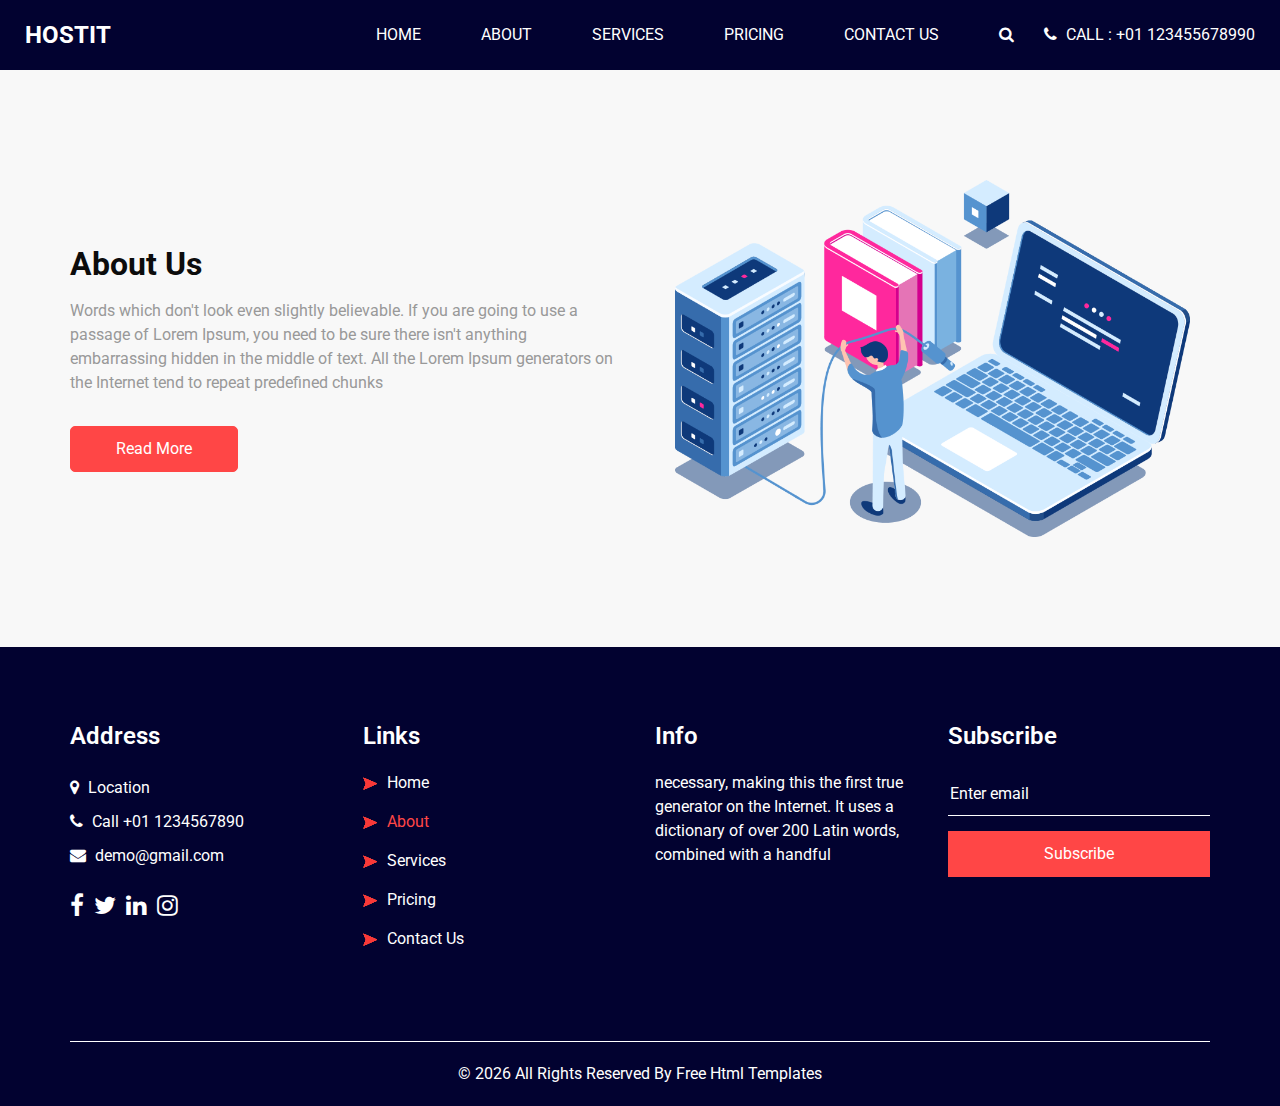
<file: demo/template 3/about.html>
<!DOCTYPE html>
<html>

<head>
  <!-- Basic -->
  <meta charset="utf-8" />
  <meta http-equiv="X-UA-Compatible" content="IE=edge" />
  <!-- Mobile Metas -->
  <meta name="viewport" content="width=device-width, initial-scale=1, shrink-to-fit=no" />
  <!-- Site Metas -->
  <link rel="icon" href="images/fevicon.png" type="image/gif" />
  <meta name="keywords" content="" />
  <meta name="description" content="" />
  <meta name="author" content="" />

  <title>Hostit</title>


  <!-- bootstrap core css -->
  <link rel="stylesheet" type="text/css" href="css/bootstrap.css" />

  <!-- fonts style -->
  <link href="https://fonts.googleapis.com/css2?family=Roboto:wght@400;500;700;900&display=swap" rel="stylesheet">

  <!-- font awesome style -->
  <link href="css/font-awesome.min.css" rel="stylesheet" />

  <!-- Custom styles for this template -->
  <link href="css/style.css" rel="stylesheet" />
  <!-- responsive style -->
  <link href="css/responsive.css" rel="stylesheet" />

</head>

<body class="sub_page">

  <div class="hero_area">
    <!-- header section strats -->
    <header class="header_section">
      <div class="container-fluid">
        <nav class="navbar navbar-expand-lg custom_nav-container ">
          <a class="navbar-brand" href="index.html">
            <span>Hostit</span>
          </a>

          <button class="navbar-toggler" type="button" data-toggle="collapse" data-target="#navbarSupportedContent" aria-controls="navbarSupportedContent" aria-expanded="false" aria-label="Toggle navigation">
            <span class=""> </span>
          </button>

          <div class="collapse navbar-collapse" id="navbarSupportedContent">
            <ul class="navbar-nav  ml-auto">
              <li class="nav-item ">
                <a class="nav-link" href="index.html">Home <span class="sr-only">(current)</span></a>
              </li>
              <li class="nav-item active">
                <a class="nav-link" href="about.html"> About</a>
              </li>
              <li class="nav-item">
                <a class="nav-link" href="service.html">Services</a>
              </li>
              <li class="nav-item">
                <a class="nav-link" href="price.html">Pricing</a>
              </li>
              <li class="nav-item">
                <a class="nav-link" href="contact.html">Contact Us</a>
              </li>
            </ul>
            <div class="quote_btn-container">
              <form class="form-inline">
                <button class="btn   nav_search-btn" type="submit">
                  <i class="fa fa-search" aria-hidden="true"></i>
                </button>
              </form>
              <a href="">
                <i class="fa fa-phone" aria-hidden="true"></i>
                <span>
                  Call : +01 123455678990
                </span>
              </a>
            </div>
          </div>
        </nav>
      </div>
    </header>
    <!-- end header section -->
  </div>

  <!-- about section -->

  <section class="about_section layout_padding">
    <div class="container  ">
      <div class="row">
        <div class="col-md-6">
          <div class="detail-box">
            <div class="heading_container">
              <h2>
                About Us
              </h2>
            </div>
            <p>
              Words which don't look even slightly believable. If you are going to use a passage of Lorem Ipsum, you need to be sure there isn't anything embarrassing hidden in the middle of text. All the Lorem Ipsum generators on the Internet tend to repeat predefined chunks </p>
            <a href="">
              Read More
            </a>
          </div>
        </div>
        <div class="col-md-6 ">
          <div class="img-box">
            <img src="images/about-img.png" alt="">
          </div>
        </div>

      </div>
    </div>
  </section>

  <!-- end about section -->

  <!-- info section -->

  <section class="info_section layout_padding2">
    <div class="container">
      <div class="row">
        <div class="col-md-3">
          <div class="info_contact">
            <h4>
              Address
            </h4>
            <div class="contact_link_box">
              <a href="">
                <i class="fa fa-map-marker" aria-hidden="true"></i>
                <span>
                  Location
                </span>
              </a>
              <a href="">
                <i class="fa fa-phone" aria-hidden="true"></i>
                <span>
                  Call +01 1234567890
                </span>
              </a>
              <a href="">
                <i class="fa fa-envelope" aria-hidden="true"></i>
                <span>
                  demo@gmail.com
                </span>
              </a>
            </div>
          </div>
          <div class="info_social">
            <a href="">
              <i class="fa fa-facebook" aria-hidden="true"></i>
            </a>
            <a href="">
              <i class="fa fa-twitter" aria-hidden="true"></i>
            </a>
            <a href="">
              <i class="fa fa-linkedin" aria-hidden="true"></i>
            </a>
            <a href="">
              <i class="fa fa-instagram" aria-hidden="true"></i>
            </a>
          </div>
        </div>
        <div class="col-md-3">
          <div class="info_link_box">
            <h4>
              Links
            </h4>
            <div class="info_links">
              <a class="" href="index.html">
                <img src="images/nav-bullet.png" alt="">
                Home
              </a>
              <a class="active" href="about.html">
                <img src="images/nav-bullet.png" alt="">
                About
              </a>
              <a class="" href="service.html">
                <img src="images/nav-bullet.png" alt="">
                Services
              </a>
              <a class="" href="price.html">
                <img src="images/nav-bullet.png" alt="">
                Pricing
              </a>
              <a class="" href="contact.html">
                <img src="images/nav-bullet.png" alt="">
                Contact Us
              </a>
            </div>
          </div>
        </div>
        <div class="col-md-3">
          <div class="info_detail">
            <h4>
              Info
            </h4>
            <p>
              necessary, making this the first true generator on the Internet. It uses a dictionary of over 200 Latin words, combined with a handful
            </p>
          </div>
        </div>
        <div class="col-md-3 mb-0">
          <h4>
            Subscribe
          </h4>
          <form action="#">
            <input type="text" placeholder="Enter email" />
            <button type="submit">
              Subscribe
            </button>
          </form>
        </div>
      </div>
    </div>
  </section>

  <!-- end info section -->


  <!-- footer section -->
  <footer class="footer_section">
    <div class="container">
      <p>
        &copy; <span id="displayYear"></span> All Rights Reserved By
        <a href="https://html.design/">Free Html Templates</a>
      </p>
    </div>
  </footer>
  <!-- footer section -->

  <!-- jQery -->
  <script src="js/jquery-3.4.1.min.js"></script>
  <!-- bootstrap js -->
  <script src="js/bootstrap.js"></script>
  <!-- custom js -->
  <script src="js/custom.js"></script>


</body>

</html>
</file>
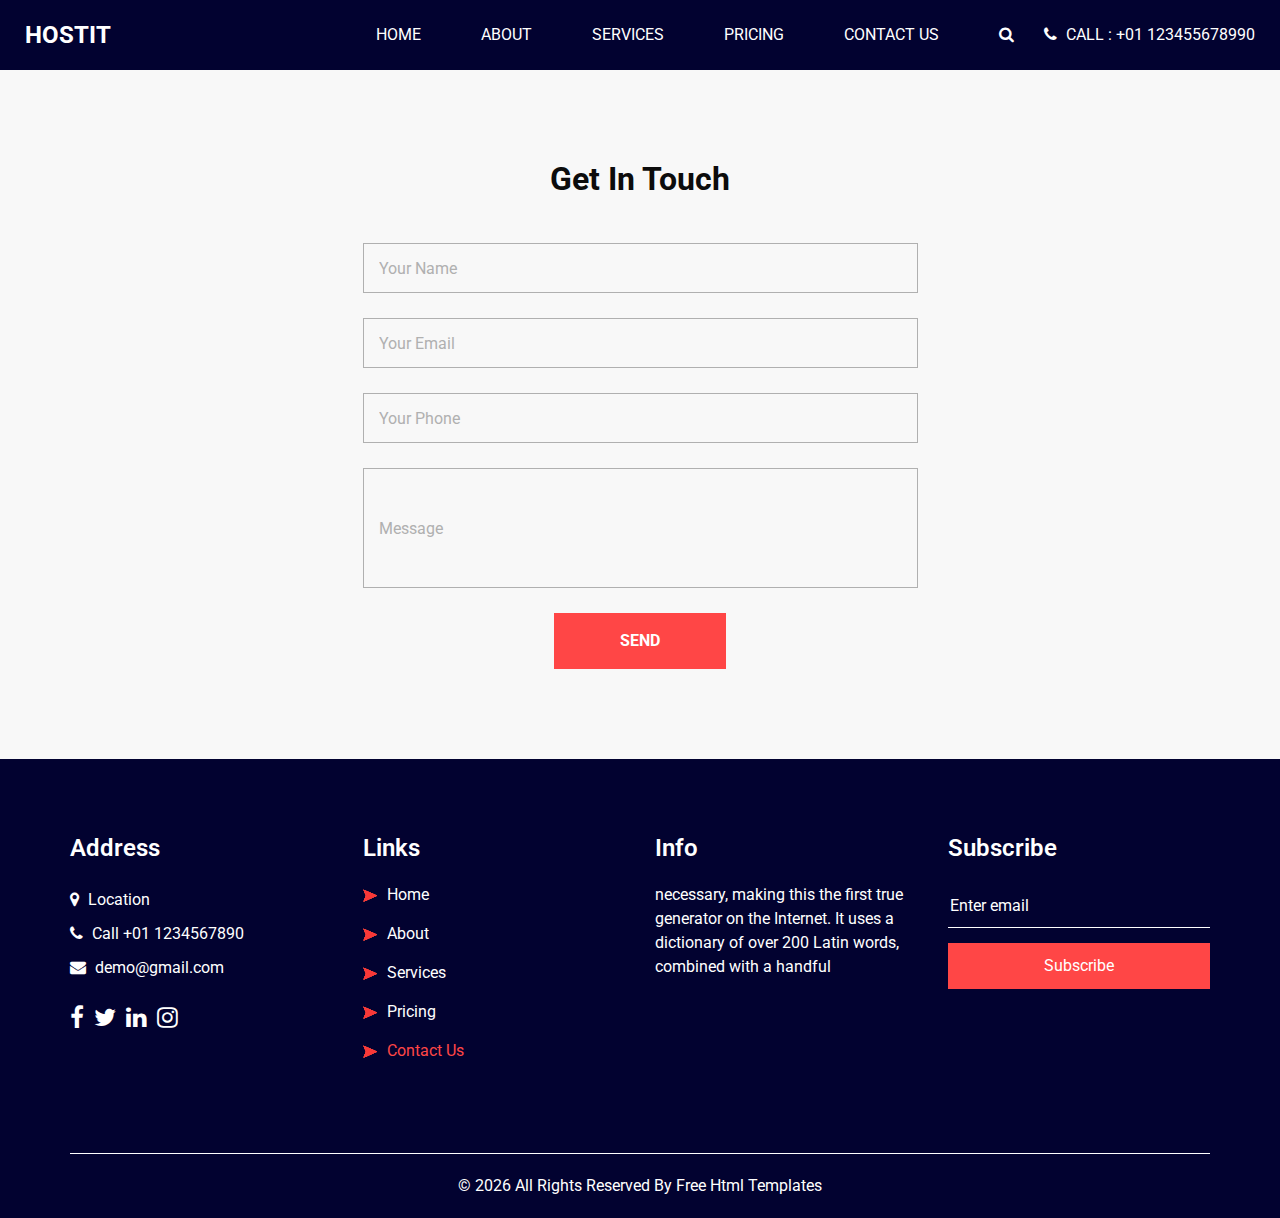
<file: demo/template 3/contact.html>
<!DOCTYPE html>
<html>

<head>
  <!-- Basic -->
  <meta charset="utf-8" />
  <meta http-equiv="X-UA-Compatible" content="IE=edge" />
  <!-- Mobile Metas -->
  <meta name="viewport" content="width=device-width, initial-scale=1, shrink-to-fit=no" />
  <!-- Site Metas -->
  <link rel="icon" href="images/fevicon.png" type="image/gif" />
  <meta name="keywords" content="" />
  <meta name="description" content="" />
  <meta name="author" content="" />

  <title>Hostit</title>


  <!-- bootstrap core css -->
  <link rel="stylesheet" type="text/css" href="css/bootstrap.css" />

  <!-- fonts style -->
  <link href="https://fonts.googleapis.com/css2?family=Roboto:wght@400;500;700;900&display=swap" rel="stylesheet">

  <!-- font awesome style -->
  <link href="css/font-awesome.min.css" rel="stylesheet" />

  <!-- Custom styles for this template -->
  <link href="css/style.css" rel="stylesheet" />
  <!-- responsive style -->
  <link href="css/responsive.css" rel="stylesheet" />

</head>

<body class="sub_page">

  <div class="hero_area">
    <!-- header section strats -->
    <header class="header_section">
      <div class="container-fluid">
        <nav class="navbar navbar-expand-lg custom_nav-container ">
          <a class="navbar-brand" href="index.html">
            <span>Hostit</span>
          </a>

          <button class="navbar-toggler" type="button" data-toggle="collapse" data-target="#navbarSupportedContent" aria-controls="navbarSupportedContent" aria-expanded="false" aria-label="Toggle navigation">
            <span class=""> </span>
          </button>

          <div class="collapse navbar-collapse" id="navbarSupportedContent">
            <ul class="navbar-nav  ml-auto">
              <li class="nav-item ">
                <a class="nav-link" href="index.html">Home <span class="sr-only">(current)</span></a>
              </li>
              <li class="nav-item">
                <a class="nav-link" href="about.html"> About</a>
              </li>
              <li class="nav-item">
                <a class="nav-link" href="service.html">Services</a>
              </li>
              <li class="nav-item">
                <a class="nav-link" href="price.html">Pricing</a>
              </li>
              <li class="nav-item active">
                <a class="nav-link" href="contact.html">Contact Us</a>
              </li>
            </ul>
            <div class="quote_btn-container">
              <form class="form-inline">
                <button class="btn   nav_search-btn" type="submit">
                  <i class="fa fa-search" aria-hidden="true"></i>
                </button>
              </form>
              <a href="">
                <i class="fa fa-phone" aria-hidden="true"></i>
                <span>
                  Call : +01 123455678990
                </span>
              </a>
            </div>
          </div>
        </nav>
      </div>
    </header>
    <!-- end header section -->
  </div>

  <!-- contact section -->
  <section class="contact_section layout_padding">
    <div class="container">
      <div class="heading_container heading_center">
        <h2>
          Get In Touch
        </h2>
      </div>
      <div class="row">
        <div class="col-md-8 col-lg-6 mx-auto">
          <div class="form_container">
            <form action="">
              <div>
                <input type="text" placeholder="Your Name" />
              </div>
              <div>
                <input type="email" placeholder="Your Email" />
              </div>
              <div>
                <input type="text" placeholder="Your Phone" />
              </div>
              <div>
                <input type="text" class="message-box" placeholder="Message" />
              </div>
              <div class="btn_box ">
                <button>
                  SEND
                </button>
              </div>
            </form>
          </div>
        </div>
      </div>
    </div>
  </section>
  <!-- end contact section -->

  <!-- info section -->

  <section class="info_section layout_padding2">
    <div class="container">
      <div class="row">
        <div class="col-md-3">
          <div class="info_contact">
            <h4>
              Address
            </h4>
            <div class="contact_link_box">
              <a href="">
                <i class="fa fa-map-marker" aria-hidden="true"></i>
                <span>
                  Location
                </span>
              </a>
              <a href="">
                <i class="fa fa-phone" aria-hidden="true"></i>
                <span>
                  Call +01 1234567890
                </span>
              </a>
              <a href="">
                <i class="fa fa-envelope" aria-hidden="true"></i>
                <span>
                  demo@gmail.com
                </span>
              </a>
            </div>
          </div>
          <div class="info_social">
            <a href="">
              <i class="fa fa-facebook" aria-hidden="true"></i>
            </a>
            <a href="">
              <i class="fa fa-twitter" aria-hidden="true"></i>
            </a>
            <a href="">
              <i class="fa fa-linkedin" aria-hidden="true"></i>
            </a>
            <a href="">
              <i class="fa fa-instagram" aria-hidden="true"></i>
            </a>
          </div>
        </div>
        <div class="col-md-3">
          <div class="info_link_box">
            <h4>
              Links
            </h4>
            <div class="info_links">
              <a class="" href="index.html">
                <img src="images/nav-bullet.png" alt="">
                Home
              </a>
              <a class="" href="about.html">
                <img src="images/nav-bullet.png" alt="">
                About
              </a>
              <a class="" href="service.html">
                <img src="images/nav-bullet.png" alt="">
                Services
              </a>
              <a class="" href="price.html">
                <img src="images/nav-bullet.png" alt="">
                Pricing
              </a>
              <a class="active" href="contact.html">
                <img src="images/nav-bullet.png" alt="">
                Contact Us
              </a>
            </div>
          </div>
        </div>
        <div class="col-md-3">
          <div class="info_detail">
            <h4>
              Info
            </h4>
            <p>
              necessary, making this the first true generator on the Internet. It uses a dictionary of over 200 Latin words, combined with a handful
            </p>
          </div>
        </div>
        <div class="col-md-3 mb-0">
          <h4>
            Subscribe
          </h4>
          <form action="#">
            <input type="text" placeholder="Enter email" />
            <button type="submit">
              Subscribe
            </button>
          </form>
        </div>
      </div>
    </div>
  </section>

  <!-- end info section -->


  <!-- footer section -->
  <footer class="footer_section">
    <div class="container">
      <p>
        &copy; <span id="displayYear"></span> All Rights Reserved By
        <a href="https://html.design/">Free Html Templates</a>
      </p>
    </div>
  </footer>
  <!-- footer section -->

  <!-- jQery -->
  <script src="js/jquery-3.4.1.min.js"></script>
  <!-- bootstrap js -->
  <script src="js/bootstrap.js"></script>
  <!-- custom js -->
  <script src="js/custom.js"></script>


</body>

</html>
</file>
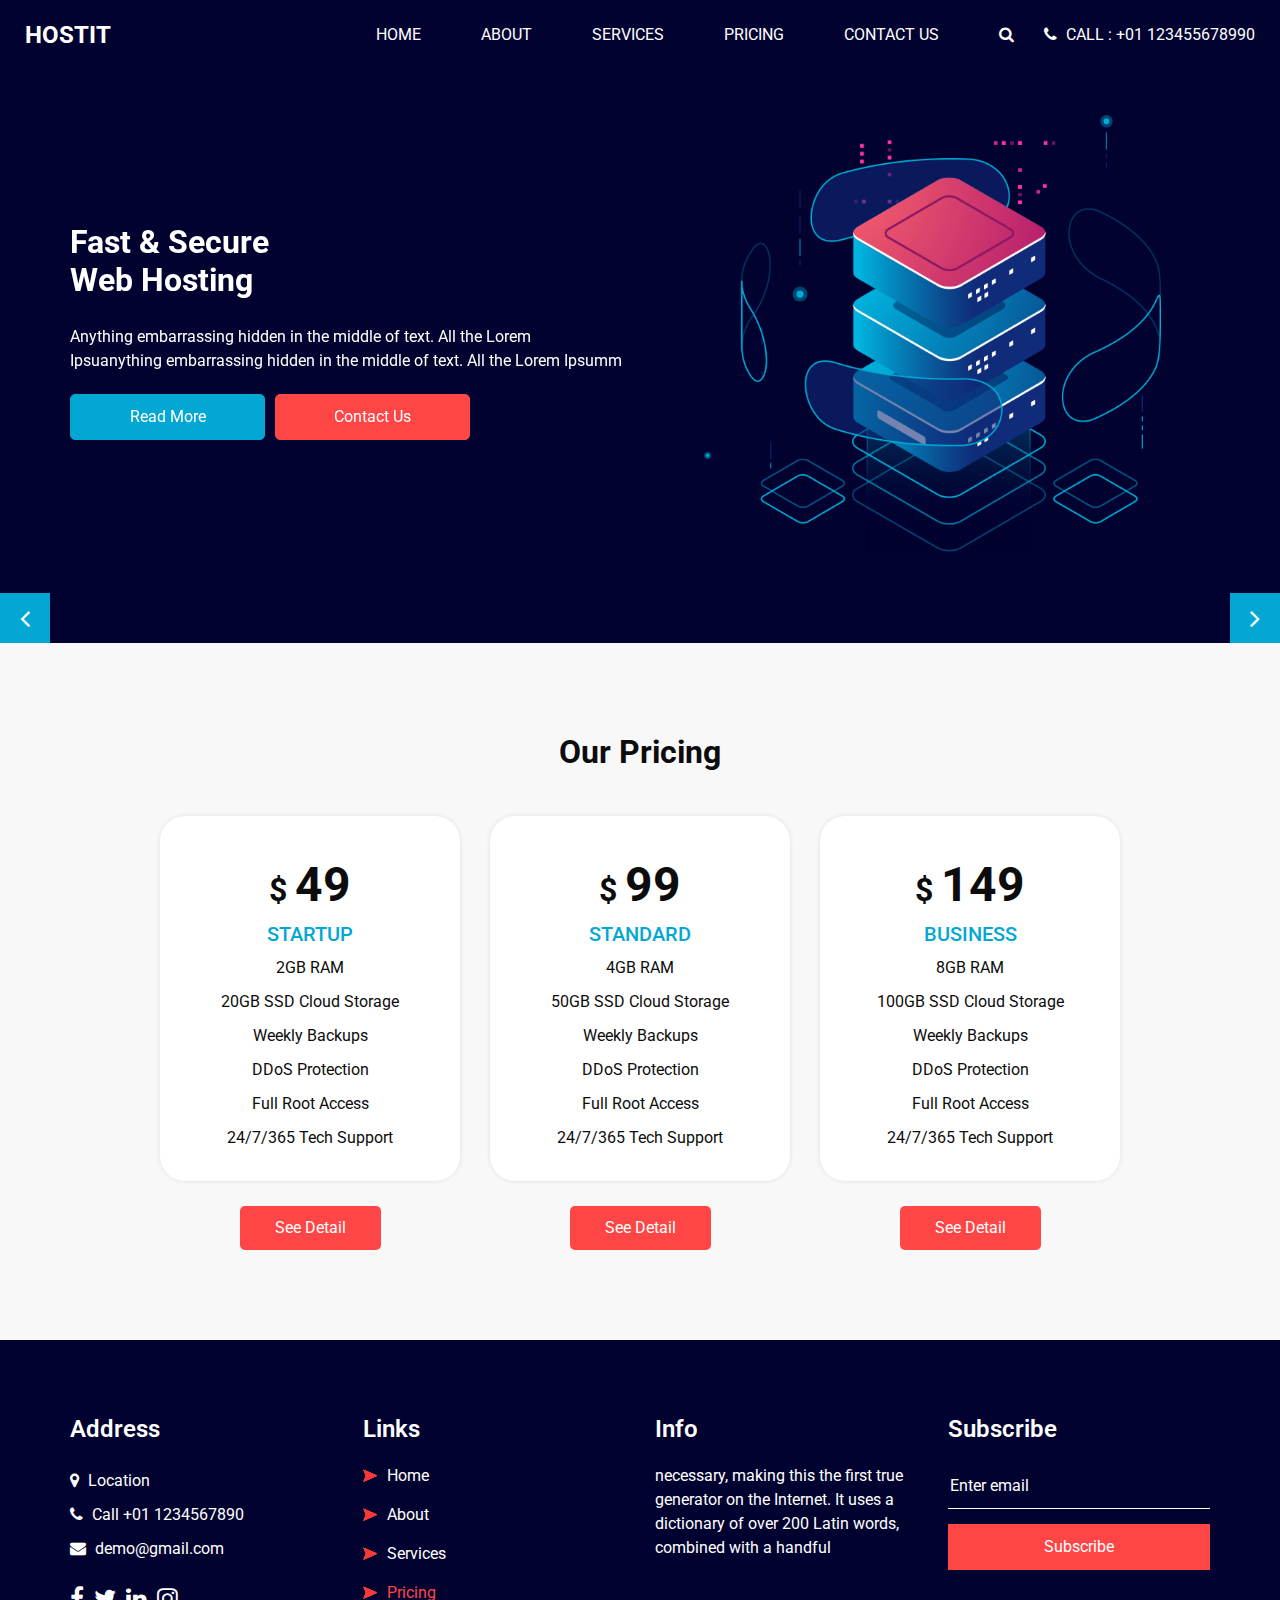
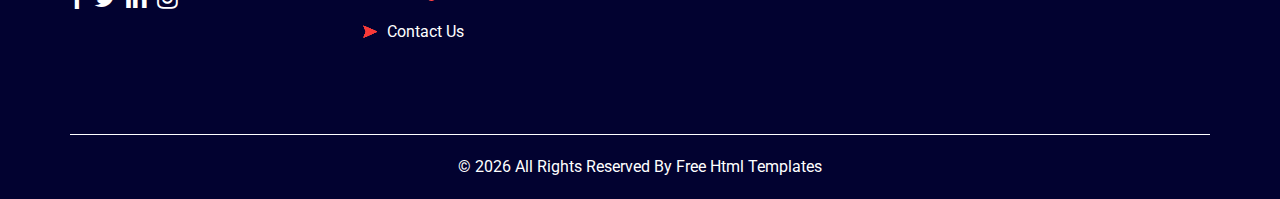
<file: demo/template 3/price.html>
<!DOCTYPE html>
<html>

<head>
  <!-- Basic -->
  <meta charset="utf-8" />
  <meta http-equiv="X-UA-Compatible" content="IE=edge" />
  <!-- Mobile Metas -->
  <meta name="viewport" content="width=device-width, initial-scale=1, shrink-to-fit=no" />
  <!-- Site Metas -->
  <link rel="icon" href="images/fevicon.png" type="image/gif" />
  <meta name="keywords" content="" />
  <meta name="description" content="" />
  <meta name="author" content="" />

  <title>Hostit</title>


  <!-- bootstrap core css -->
  <link rel="stylesheet" type="text/css" href="css/bootstrap.css" />

  <!-- fonts style -->
  <link href="https://fonts.googleapis.com/css2?family=Roboto:wght@400;500;700;900&display=swap" rel="stylesheet">

  <!-- font awesome style -->
  <link href="css/font-awesome.min.css" rel="stylesheet" />

  <!-- Custom styles for this template -->
  <link href="css/style.css" rel="stylesheet" />
  <!-- responsive style -->
  <link href="css/responsive.css" rel="stylesheet" />

</head>

<body class="sub_page">

  <div class="hero_area">
    <!-- header section strats -->
    <header class="header_section">
      <div class="container-fluid">
        <nav class="navbar navbar-expand-lg custom_nav-container ">
          <a class="navbar-brand" href="index.html">
            <span>Hostit</span>
          </a>

          <button class="navbar-toggler" type="button" data-toggle="collapse" data-target="#navbarSupportedContent" aria-controls="navbarSupportedContent" aria-expanded="false" aria-label="Toggle navigation">
            <span class=""> </span>
          </button>

          <div class="collapse navbar-collapse" id="navbarSupportedContent">
            <ul class="navbar-nav  ml-auto">
              <li class="nav-item ">
                <a class="nav-link" href="index.html">Home <span class="sr-only">(current)</span></a>
              </li>
              <li class="nav-item">
                <a class="nav-link" href="about.html"> About</a>
              </li>
              <li class="nav-item">
                <a class="nav-link" href="service.html">Services</a>
              </li>
              <li class="nav-item active">
                <a class="nav-link" href="price.html">Pricing</a>
              </li>
              <li class="nav-item">
                <a class="nav-link" href="contact.html">Contact Us</a>
              </li>
            </ul>
            <div class="quote_btn-container">
              <form class="form-inline">
                <button class="btn   nav_search-btn" type="submit">
                  <i class="fa fa-search" aria-hidden="true"></i>
                </button>
              </form>
              <a href="">
                <i class="fa fa-phone" aria-hidden="true"></i>
                <span>
                  Call : +01 123455678990
                </span>
              </a>
            </div>
          </div>
        </nav>
      </div>
    </header>
    <!-- end header section -->
    <!-- slider section -->
    <section class="slider_section ">
      <div id="customCarousel1" class="carousel slide" data-ride="carousel">
        <div class="carousel-inner">
          <div class="carousel-item active">
            <div class="container ">
              <div class="row">
                <div class="col-md-6">
                  <div class="detail-box">
                    <h1>
                      Fast & Secure <br>
                      Web Hosting
                    </h1>
                    <p>
                      Anything embarrassing hidden in the middle of text. All the Lorem Ipsuanything embarrassing hidden in the middle of text. All the Lorem Ipsumm </p>
                    <div class="btn-box">
                      <a href="" class="btn-1">
                        Read More
                      </a>
                      <a href="" class="btn-2">
                        Contact Us
                      </a>
                    </div>
                  </div>
                </div>
                <div class="col-md-6">
                  <div class="row">
                    <div class=" col-lg-10 mx-auto">
                      <div class="img-box">
                        <img src="images/slider-img.png" alt="">
                      </div>
                    </div>
                  </div>
                </div>
              </div>
            </div>
          </div>
          <div class="carousel-item">
            <div class="container ">
              <div class="row">
                <div class="col-md-6">
                  <div class="detail-box">
                    <h1>
                      Fast & Secure <br>
                      Web Hosting
                    </h1>
                    <p>
                      Anything embarrassing hidden in the middle of text. All the Lorem Ipsuanything embarrassing hidden in the middle of text. All the Lorem Ipsumm </p>
                    <div class="btn-box">
                      <a href="" class="btn-1">
                        Read More
                      </a>
                      <a href="" class="btn-2">
                        Contact Us
                      </a>
                    </div>
                  </div>
                </div>
                <div class="col-md-6">
                  <div class="row">
                    <div class=" col-lg-10 mx-auto">
                      <div class="img-box">
                        <img src="images/slider-img.png" alt="">
                      </div>
                    </div>
                  </div>
                </div>
              </div>
            </div>
          </div>
          <div class="carousel-item">
            <div class="container ">
              <div class="row">
                <div class="col-md-6">
                  <div class="detail-box">
                    <h1>
                      Fast & Secure <br>
                      Web Hosting
                    </h1>
                    <p>
                      Anything embarrassing hidden in the middle of text. All the Lorem Ipsuanything embarrassing hidden in the middle of text. All the Lorem Ipsumm </p>
                    <div class="btn-box">
                      <a href="" class="btn-1">
                        Read More
                      </a>
                      <a href="" class="btn-2">
                        Contact Us
                      </a>
                    </div>
                  </div>
                </div>
                <div class="col-md-6">
                  <div class="row">
                    <div class=" col-lg-10 mx-auto">
                      <div class="img-box">
                        <img src="images/slider-img.png" alt="">
                      </div>
                    </div>
                  </div>
                </div>
              </div>
            </div>
          </div>
        </div>
        <div class="carousel_btn-box">
          <a class="carousel-control-prev" href="#customCarousel1" role="button" data-slide="prev">
            <i class="fa fa-angle-left" aria-hidden="true"></i>
            <span class="sr-only">Previous</span>
          </a>
          <a class="carousel-control-next" href="#customCarousel1" role="button" data-slide="next">
            <i class="fa fa-angle-right" aria-hidden="true"></i>
            <span class="sr-only">Next</span>
          </a>
        </div>
      </div>
    </section>
    <!-- end slider section -->
  </div>

  <!-- price section -->

  <section class="price_section layout_padding">
    <div class="container">
      <div class="heading_container heading_center">
        <h2>
          Our Pricing
        </h2>
      </div>
      <div class="price_container ">
        <div class="box">
          <div class="detail-box">
            <h2>$ <span>49</span></h2>
            <h6>
              Startup
            </h6>
            <ul class="price_features">
              <li>
                2GB RAM
              </li>
              <li>
                20GB SSD Cloud Storage
              </li>
              <li>
                Weekly Backups
              </li>
              <li>
                DDoS Protection
              </li>
              <li>
                Full Root Access
              </li>
              <li>
                24/7/365 Tech Support
              </li>
            </ul>
          </div>
          <div class="btn-box">
            <a href="">
              See Detail
            </a>
          </div>
        </div>
        <div class="box">
          <div class="detail-box">
            <h2>$ <span>99</span></h2>
            <h6>
              Standard
            </h6>
            <ul class="price_features">
              <li>
                4GB RAM
              </li>
              <li>
                50GB SSD Cloud Storage
              </li>
              <li>
                Weekly Backups
              </li>
              <li>
                DDoS Protection
              </li>
              <li>
                Full Root Access
              </li>
              <li>
                24/7/365 Tech Support
              </li>
            </ul>
          </div>
          <div class="btn-box">
            <a href="">
              See Detail
            </a>
          </div>
        </div>
        <div class="box">
          <div class="detail-box">
            <h2>$ <span>149</span></h2>
            <h6>
              Business
            </h6>
            <ul class="price_features">
              <li>
                8GB RAM
              </li>
              <li>
                100GB SSD Cloud Storage
              </li>
              <li>
                Weekly Backups
              </li>
              <li>
                DDoS Protection
              </li>
              <li>
                Full Root Access
              </li>
              <li>
                24/7/365 Tech Support
              </li>
            </ul>
          </div>
          <div class="btn-box">
            <a href="">
              See Detail
            </a>
          </div>
        </div>
      </div>
    </div>
  </section>

  <!-- price section -->

  <!-- info section -->

  <section class="info_section layout_padding2">
    <div class="container">
      <div class="row">
        <div class="col-md-3">
          <div class="info_contact">
            <h4>
              Address
            </h4>
            <div class="contact_link_box">
              <a href="">
                <i class="fa fa-map-marker" aria-hidden="true"></i>
                <span>
                  Location
                </span>
              </a>
              <a href="">
                <i class="fa fa-phone" aria-hidden="true"></i>
                <span>
                  Call +01 1234567890
                </span>
              </a>
              <a href="">
                <i class="fa fa-envelope" aria-hidden="true"></i>
                <span>
                  demo@gmail.com
                </span>
              </a>
            </div>
          </div>
          <div class="info_social">
            <a href="">
              <i class="fa fa-facebook" aria-hidden="true"></i>
            </a>
            <a href="">
              <i class="fa fa-twitter" aria-hidden="true"></i>
            </a>
            <a href="">
              <i class="fa fa-linkedin" aria-hidden="true"></i>
            </a>
            <a href="">
              <i class="fa fa-instagram" aria-hidden="true"></i>
            </a>
          </div>
        </div>
        <div class="col-md-3">
          <div class="info_link_box">
            <h4>
              Links
            </h4>
            <div class="info_links">
              <a class="" href="index.html">
                <img src="images/nav-bullet.png" alt="">
                Home
              </a>
              <a class="" href="about.html">
                <img src="images/nav-bullet.png" alt="">
                About
              </a>
              <a class="" href="service.html">
                <img src="images/nav-bullet.png" alt="">
                Services
              </a>
              <a class="active" href="price.html">
                <img src="images/nav-bullet.png" alt="">
                Pricing
              </a>
              <a class="" href="contact.html">
                <img src="images/nav-bullet.png" alt="">
                Contact Us
              </a>
            </div>
          </div>
        </div>
        <div class="col-md-3">
          <div class="info_detail">
            <h4>
              Info
            </h4>
            <p>
              necessary, making this the first true generator on the Internet. It uses a dictionary of over 200 Latin words, combined with a handful
            </p>
          </div>
        </div>
        <div class="col-md-3 mb-0">
          <h4>
            Subscribe
          </h4>
          <form action="#">
            <input type="text" placeholder="Enter email" />
            <button type="submit">
              Subscribe
            </button>
          </form>
        </div>
      </div>
    </div>
  </section>

  <!-- end info section -->


  <!-- footer section -->
  <footer class="footer_section">
    <div class="container">
      <p>
        &copy; <span id="displayYear"></span> All Rights Reserved By
        <a href="https://html.design/">Free Html Templates</a>
      </p>
    </div>
  </footer>
  <!-- footer section -->

  <!-- jQery -->
  <script src="js/jquery-3.4.1.min.js"></script>
  <!-- bootstrap js -->
  <script src="js/bootstrap.js"></script>
  <!-- custom js -->
  <script src="js/custom.js"></script>


</body>

</html>
</file>
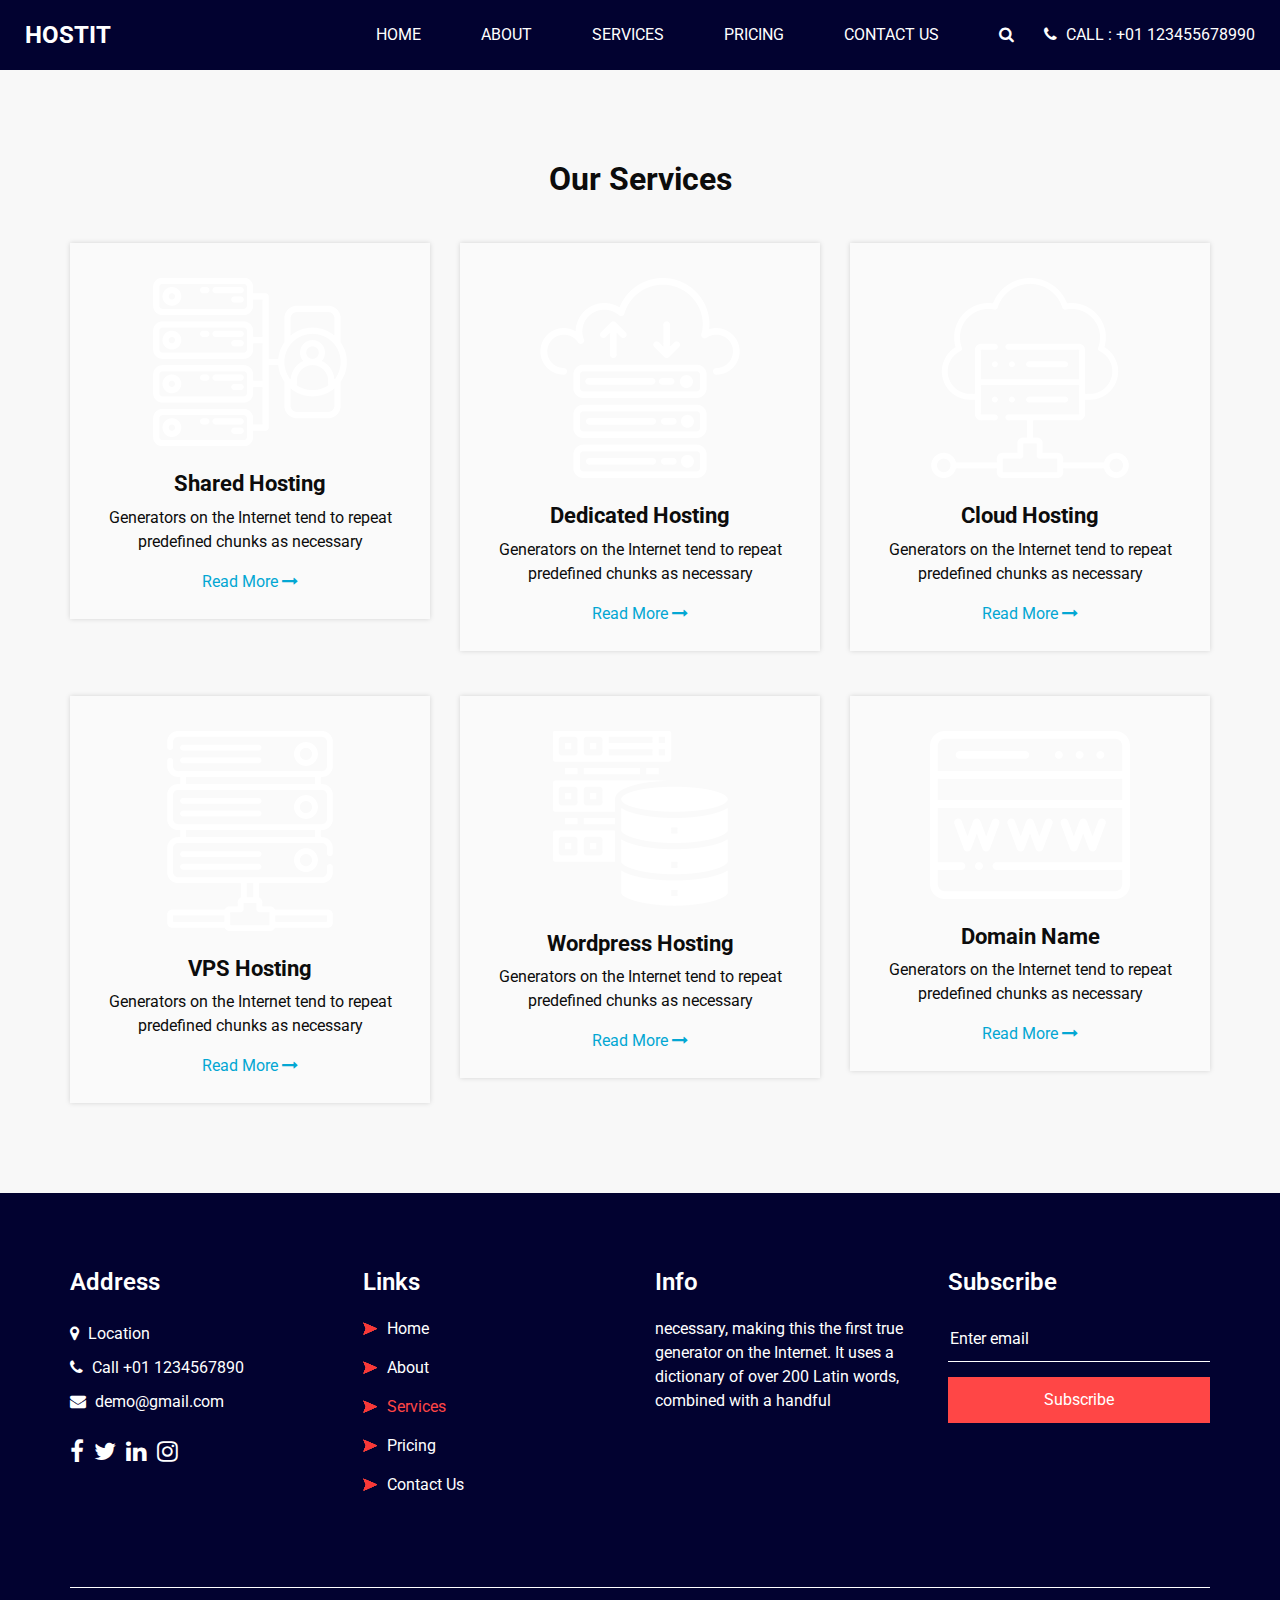
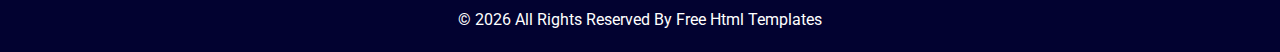
<file: demo/template 3/service.html>
<!DOCTYPE html>
<html>

<head>
  <!-- Basic -->
  <meta charset="utf-8" />
  <meta http-equiv="X-UA-Compatible" content="IE=edge" />
  <!-- Mobile Metas -->
  <meta name="viewport" content="width=device-width, initial-scale=1, shrink-to-fit=no" />
  <!-- Site Metas -->
  <link rel="icon" href="images/fevicon.png" type="image/gif" />
  <meta name="keywords" content="" />
  <meta name="description" content="" />
  <meta name="author" content="" />

  <title>Hostit</title>


  <!-- bootstrap core css -->
  <link rel="stylesheet" type="text/css" href="css/bootstrap.css" />

  <!-- fonts style -->
  <link href="https://fonts.googleapis.com/css2?family=Roboto:wght@400;500;700;900&display=swap" rel="stylesheet">

  <!-- font awesome style -->
  <link href="css/font-awesome.min.css" rel="stylesheet" />

  <!-- Custom styles for this template -->
  <link href="css/style.css" rel="stylesheet" />
  <!-- responsive style -->
  <link href="css/responsive.css" rel="stylesheet" />

</head>

<body class="sub_page">

  <div class="hero_area">
    <!-- header section strats -->
    <header class="header_section">
      <div class="container-fluid">
        <nav class="navbar navbar-expand-lg custom_nav-container ">
          <a class="navbar-brand" href="index.html">
            <span>Hostit</span>
          </a>

          <button class="navbar-toggler" type="button" data-toggle="collapse" data-target="#navbarSupportedContent" aria-controls="navbarSupportedContent" aria-expanded="false" aria-label="Toggle navigation">
            <span class=""> </span>
          </button>

          <div class="collapse navbar-collapse" id="navbarSupportedContent">
            <ul class="navbar-nav  ml-auto">
              <li class="nav-item ">
                <a class="nav-link" href="index.html">Home <span class="sr-only">(current)</span></a>
              </li>
              <li class="nav-item">
                <a class="nav-link" href="about.html"> About</a>
              </li>
              <li class="nav-item active">
                <a class="nav-link" href="service.html">Services</a>
              </li>
              <li class="nav-item">
                <a class="nav-link" href="price.html">Pricing</a>
              </li>
              <li class="nav-item">
                <a class="nav-link" href="contact.html">Contact Us</a>
              </li>
            </ul>
            <div class="quote_btn-container">
              <form class="form-inline">
                <button class="btn   nav_search-btn" type="submit">
                  <i class="fa fa-search" aria-hidden="true"></i>
                </button>
              </form>
              <a href="">
                <i class="fa fa-phone" aria-hidden="true"></i>
                <span>
                  Call : +01 123455678990
                </span>
              </a>
            </div>
          </div>
        </nav>
      </div>
    </header>
    <!-- end header section -->
  </div>

  <!-- service section -->

  <section class="service_section layout_padding">
    <div class="container">
      <div class="heading_container heading_center">
        <h2>
          Our Services
        </h2>
      </div>
    </div>
    <div class="container ">
      <div class="row">
        <div class="col-md-6 col-lg-4">
          <div class="box ">
            <div class="img-box">
              <img src="images/s1.png" alt="">
            </div>
            <div class="detail-box">
              <h4>
                Shared Hosting
              </h4>
              <p>
                Generators on the Internet tend to repeat predefined chunks as necessary
              </p>
              <a href="">
                Read More
                <i class="fa fa-long-arrow-right" aria-hidden="true"></i>

              </a>
            </div>
          </div>
        </div>
        <div class="col-md-6 col-lg-4">
          <div class="box ">
            <div class="img-box">
              <img src="images/s2.png" alt="">
            </div>
            <div class="detail-box">
              <h4>
                Dedicated Hosting
              </h4>
              <p>
                Generators on the Internet tend to repeat predefined chunks as necessary
              </p>
              <a href="">
                Read More
                <i class="fa fa-long-arrow-right" aria-hidden="true"></i>

              </a>
            </div>
          </div>
        </div>
        <div class="col-md-6 col-lg-4 ">
          <div class="box ">
            <div class="img-box">
              <img src="images/s3.png" alt="">
            </div>
            <div class="detail-box">
              <h4>
                Cloud Hosting
              </h4>
              <p>
                Generators on the Internet tend to repeat predefined chunks as necessary
              </p>
              <a href="">
                Read More
                <i class="fa fa-long-arrow-right" aria-hidden="true"></i>

              </a>
            </div>
          </div>
        </div>
        <div class="col-md-6 col-lg-4">
          <div class="box ">
            <div class="img-box">
              <img src="images/s4.png" alt="">
            </div>
            <div class="detail-box">
              <h4>
                VPS Hosting
              </h4>
              <p>
                Generators on the Internet tend to repeat predefined chunks as necessary
              </p>
              <a href="">
                Read More
                <i class="fa fa-long-arrow-right" aria-hidden="true"></i>

              </a>
            </div>
          </div>
        </div>
        <div class="col-md-6 col-lg-4">
          <div class="box ">
            <div class="img-box">
              <img src="images/s5.png" alt="">
            </div>
            <div class="detail-box">
              <h4>
                Wordpress Hosting
              </h4>
              <p>
                Generators on the Internet tend to repeat predefined chunks as necessary
              </p>
              <a href="">
                Read More
                <i class="fa fa-long-arrow-right" aria-hidden="true"></i>

              </a>
            </div>
          </div>
        </div>
        <div class="col-md-6 col-lg-4">
          <div class="box ">
            <div class="img-box">
              <img src="images/s6.png" alt="">
            </div>
            <div class="detail-box">
              <h4>
                Domain Name
              </h4>
              <p>
                Generators on the Internet tend to repeat predefined chunks as necessary
              </p>
              <a href="">
                Read More
                <i class="fa fa-long-arrow-right" aria-hidden="true"></i>

              </a>
            </div>
          </div>
        </div>
      </div>
    </div>
  </section>

  <!-- end service section -->


  <!-- info section -->

  <section class="info_section layout_padding2">
    <div class="container">
      <div class="row">
        <div class="col-md-3">
          <div class="info_contact">
            <h4>
              Address
            </h4>
            <div class="contact_link_box">
              <a href="">
                <i class="fa fa-map-marker" aria-hidden="true"></i>
                <span>
                  Location
                </span>
              </a>
              <a href="">
                <i class="fa fa-phone" aria-hidden="true"></i>
                <span>
                  Call +01 1234567890
                </span>
              </a>
              <a href="">
                <i class="fa fa-envelope" aria-hidden="true"></i>
                <span>
                  demo@gmail.com
                </span>
              </a>
            </div>
          </div>
          <div class="info_social">
            <a href="">
              <i class="fa fa-facebook" aria-hidden="true"></i>
            </a>
            <a href="">
              <i class="fa fa-twitter" aria-hidden="true"></i>
            </a>
            <a href="">
              <i class="fa fa-linkedin" aria-hidden="true"></i>
            </a>
            <a href="">
              <i class="fa fa-instagram" aria-hidden="true"></i>
            </a>
          </div>
        </div>
        <div class="col-md-3">
          <div class="info_link_box">
            <h4>
              Links
            </h4>
            <div class="info_links">
              <a class="" href="index.html">
                <img src="images/nav-bullet.png" alt="">
                Home
              </a>
              <a class="" href="about.html">
                <img src="images/nav-bullet.png" alt="">
                About
              </a>
              <a class="active" href="service.html">
                <img src="images/nav-bullet.png" alt="">
                Services
              </a>
              <a class="" href="price.html">
                <img src="images/nav-bullet.png" alt="">
                Pricing
              </a>
              <a class="" href="contact.html">
                <img src="images/nav-bullet.png" alt="">
                Contact Us
              </a>
            </div>
          </div>
        </div>
        <div class="col-md-3">
          <div class="info_detail">
            <h4>
              Info
            </h4>
            <p>
              necessary, making this the first true generator on the Internet. It uses a dictionary of over 200 Latin words, combined with a handful
            </p>
          </div>
        </div>
        <div class="col-md-3 mb-0">
          <h4>
            Subscribe
          </h4>
          <form action="#">
            <input type="text" placeholder="Enter email" />
            <button type="submit">
              Subscribe
            </button>
          </form>
        </div>
      </div>
    </div>
  </section>

  <!-- end info section -->


  <!-- footer section -->
  <footer class="footer_section">
    <div class="container">
      <p>
        &copy; <span id="displayYear"></span> All Rights Reserved By
        <a href="https://html.design/">Free Html Templates</a>
      </p>
    </div>
  </footer>
  <!-- footer section -->

  <!-- jQery -->
  <script src="js/jquery-3.4.1.min.js"></script>
  <!-- bootstrap js -->
  <script src="js/bootstrap.js"></script>
  <!-- custom js -->
  <script src="js/custom.js"></script>


</body>

</html>
</file>
<file: demo/template 3/css/style.css>
body {
  font-family: "Roboto", sans-serif;
  color: #0c0c0c;
  background-color: #f8f8f8;
  overflow-x: hidden;
}

.layout_padding {
  padding: 90px 0;
}

.layout_padding2 {
  padding: 75px 0;
}

.layout_padding2-top {
  padding-top: 75px;
}

.layout_padding2-bottom {
  padding-bottom: 75px;
}

.layout_padding-top {
  padding-top: 90px;
}

.layout_padding-bottom {
  padding-bottom: 90px;
}

.heading_container {
  display: -webkit-box;
  display: -ms-flexbox;
  display: flex;
  -webkit-box-orient: vertical;
  -webkit-box-direction: normal;
      -ms-flex-direction: column;
          flex-direction: column;
  -webkit-box-align: start;
      -ms-flex-align: start;
          align-items: flex-start;
}

.heading_container h2 {
  position: relative;
  font-weight: bold;
  margin: 0;
}

.heading_container.heading_center {
  -webkit-box-align: center;
      -ms-flex-align: center;
          align-items: center;
  text-align: center;
}

.heading_container p {
  margin-top: 10px;
  margin-bottom: 0;
}

.container_border_style {
  position: relative;
  padding: 20px;
}

.container_border_style::before, .container_border_style::after {
  content: "";
  position: absolute;
  top: 50%;
  width: 3px;
  height: 90px;
  background-color: #03a7d3;
  -webkit-transform: translateY(-50%);
          transform: translateY(-50%);
}

.container_border_style::before {
  left: 0;
}

.container_border_style::after {
  right: 0;
}

a,
a:hover,
a:focus {
  text-decoration: none;
}

a:hover,
a:focus {
  color: initial;
}

.btn,
.btn:focus {
  outline: none !important;
  -webkit-box-shadow: none;
          box-shadow: none;
}

/*header section*/
.hero_area {
  position: relative;
  background-color: #020230;
  min-height: 100vh;
  display: -webkit-box;
  display: -ms-flexbox;
  display: flex;
  -webkit-box-orient: vertical;
  -webkit-box-direction: normal;
      -ms-flex-direction: column;
          flex-direction: column;
}

.sub_page .hero_area {
  min-height: auto;
}

.header_section .container-fluid {
  padding-right: 25px;
  padding-left: 25px;
}

.navbar-brand span {
  font-weight: bold;
  color: #ffffff;
  font-size: 24px;
  text-transform: uppercase;
}

.custom_nav-container {
  padding: 10px 0;
}

.custom_nav-container .navbar-nav .nav-item .nav-link {
  padding: 3px 15px;
  margin: 10px 15px;
  color: #ffffff;
  text-align: center;
  text-transform: uppercase;
}

.custom_nav-container .nav_search-btn {
  width: 35px;
  height: 35px;
  padding: 0;
  border: none;
  color: #ffffff;
  margin: 0 20px;
}

.custom_nav-container .navbar-toggler {
  outline: none;
}

.custom_nav-container .navbar-toggler {
  padding: 0;
  width: 37px;
  height: 42px;
  -webkit-transition: all 0.3s;
  transition: all 0.3s;
}

.custom_nav-container .navbar-toggler span {
  display: block;
  width: 35px;
  height: 4px;
  background-color: #ffffff;
  margin: 7px 0;
  -webkit-transition: all 0.3s;
  transition: all 0.3s;
  position: relative;
  border-radius: 5px;
  transition: all 0.3s;
}

.custom_nav-container .navbar-toggler span::before, .custom_nav-container .navbar-toggler span::after {
  content: "";
  position: absolute;
  left: 0;
  height: 100%;
  width: 100%;
  background-color: #ffffff;
  top: -10px;
  border-radius: 5px;
  -webkit-transition: all 0.3s;
  transition: all 0.3s;
}

.custom_nav-container .navbar-toggler span::after {
  top: 10px;
}

.custom_nav-container .navbar-toggler[aria-expanded="true"] {
  -webkit-transform: rotate(360deg);
          transform: rotate(360deg);
}

.custom_nav-container .navbar-toggler[aria-expanded="true"] span {
  -webkit-transform: rotate(45deg);
          transform: rotate(45deg);
}

.custom_nav-container .navbar-toggler[aria-expanded="true"] span::before, .custom_nav-container .navbar-toggler[aria-expanded="true"] span::after {
  -webkit-transform: rotate(90deg);
          transform: rotate(90deg);
  top: 0;
}

.custom_nav-container .navbar-toggler[aria-expanded="true"] .s-1 {
  -webkit-transform: rotate(45deg);
          transform: rotate(45deg);
  margin: 0;
  margin-bottom: -4px;
}

.custom_nav-container .navbar-toggler[aria-expanded="true"] .s-2 {
  display: none;
}

.custom_nav-container .navbar-toggler[aria-expanded="true"] .s-3 {
  -webkit-transform: rotate(-45deg);
          transform: rotate(-45deg);
  margin: 0;
  margin-top: -4px;
}

.custom_nav-container .navbar-toggler[aria-expanded="false"] .s-1,
.custom_nav-container .navbar-toggler[aria-expanded="false"] .s-2,
.custom_nav-container .navbar-toggler[aria-expanded="false"] .s-3 {
  -webkit-transform: none;
          transform: none;
}

.quote_btn-container {
  display: -webkit-box;
  display: -ms-flexbox;
  display: flex;
  -webkit-box-align: center;
      -ms-flex-align: center;
          align-items: center;
}

.quote_btn-container a {
  color: #ffffff;
  text-transform: uppercase;
}

.quote_btn-container a span {
  margin-left: 5px;
}

/*end header section*/
/* slider section */
.slider_section {
  -webkit-box-flex: 1;
      -ms-flex: 1;
          flex: 1;
  display: -webkit-box;
  display: -ms-flexbox;
  display: flex;
  -webkit-box-align: center;
      -ms-flex-align: center;
          align-items: center;
  padding-top: 45px;
  padding-bottom: 90px;
}

.slider_section .row {
  -webkit-box-align: center;
      -ms-flex-align: center;
          align-items: center;
}

.slider_section #customCarousel1 {
  width: 100%;
  position: unset;
}

.slider_section .detail-box {
  color: #ffffff;
}

.slider_section .detail-box h1 {
  font-weight: bold;
  margin-bottom: 25px;
  font-size: 2rem;
}

.slider_section .detail-box h1 span {
  font-size: 3rem;
  color: #03a7d3;
}

.slider_section .detail-box .btn-box {
  display: -webkit-box;
  display: -ms-flexbox;
  display: flex;
  margin: 0 -5px;
}

.slider_section .detail-box a {
  margin: 5px;
  width: 195px;
  text-align: center;
}

.slider_section .detail-box .btn-1 {
  display: inline-block;
  padding: 10px 15px;
  background-color: #03a7d3;
  color: #ffffff;
  border-radius: 5px;
  border: 1px solid #03a7d3;
  -webkit-transition: all .3s;
  transition: all .3s;
}

.slider_section .detail-box .btn-1:hover {
  background-color: transparent;
  color: #03a7d3;
}

.slider_section .detail-box .btn-2 {
  display: inline-block;
  padding: 10px 15px;
  background-color: #ff4646;
  color: #ffffff;
  border-radius: 5px;
  border: 1px solid #ff4646;
  -webkit-transition: all .3s;
  transition: all .3s;
}

.slider_section .detail-box .btn-2:hover {
  background-color: transparent;
  color: #ff4646;
}

.slider_section .img-box img {
  width: 100%;
  border-radius: 20px;
}

.slider_section .carousel_btn-box {
  position: absolute;
  bottom: 0;
  left: 0;
  display: -webkit-box;
  display: -ms-flexbox;
  display: flex;
  -webkit-box-pack: justify;
      -ms-flex-pack: justify;
          justify-content: space-between;
  width: 100%;
  height: 50px;
  z-index: 3;
  font-size: 22px;
}

.slider_section .carousel_btn-box .carousel-control-prev,
.slider_section .carousel_btn-box .carousel-control-next {
  position: unset;
  width: 50px;
  height: 50px;
  background-color: #03a7d3;
  opacity: 1;
  font-size: 28px;
  -webkit-transition: all .3s;
  transition: all .3s;
}

.slider_section .carousel_btn-box .carousel-control-prev:hover,
.slider_section .carousel_btn-box .carousel-control-next:hover {
  background-color: #ffffff;
  color: #000000;
}

.about_section .row {
  -webkit-box-align: center;
      -ms-flex-align: center;
          align-items: center;
}

.about_section .img-box img {
  padding: 20px;
  max-width: 100%;
  border-radius: 50px;
}

.about_section .detail-box p {
  color: #999;
  margin-top: 15px;
}

.about_section .detail-box a {
  display: inline-block;
  padding: 10px 45px;
  background-color: #ff4646;
  color: #ffffff;
  border-radius: 5px;
  border: 1px solid #ff4646;
  -webkit-transition: all .3s;
  transition: all .3s;
  margin-top: 15px;
}

.about_section .detail-box a:hover {
  background-color: transparent;
  color: #ff4646;
}

.service_section {
  position: relative;
}

.service_section .box {
  margin-top: 45px;
  display: -webkit-box;
  display: -ms-flexbox;
  display: flex;
  -webkit-box-orient: vertical;
  -webkit-box-direction: normal;
      -ms-flex-direction: column;
          flex-direction: column;
  -webkit-box-align: center;
      -ms-flex-align: center;
          align-items: center;
  text-align: center;
  padding: 25px;
  background-color: #fafafa;
  -webkit-box-shadow: 0 0 5px 0 rgba(0, 0, 0, 0.15);
          box-shadow: 0 0 5px 0 rgba(0, 0, 0, 0.15);
}

.service_section .box .img-box {
  display: -webkit-box;
  display: -ms-flexbox;
  display: flex;
  -webkit-box-pack: center;
      -ms-flex-pack: center;
          justify-content: center;
  -webkit-box-align: center;
      -ms-flex-align: center;
          align-items: center;
  -webkit-transition: all .2s;
  transition: all .2s;
  padding: 10px;
}

.service_section .box .img-box img {
  width: 100%;
  
}

.service_section .box .detail-box {
  margin-top: 15px;
}

.service_section .box .detail-box h4 {
  font-weight: bold;
  font-size: 22px;
}

.service_section .box .detail-box a {
  color: #03a7d3;
}

.service_section .box .detail-box a:hover {
  color: #ff4646;
}

.service_section .box:hover .img-box {
  background-color: #ff4646;
}

.server_section {
  background: linear-gradient(110deg, transparent 25%, #020230 25%);
  padding: 55px 0;
  color: #ffffff;
}

.server_section .row {
  -webkit-box-align: center;
      -ms-flex-align: center;
          align-items: center;
}

.server_section .img-box {
  position: relative;
}

.server_section .img-box img {
  width: 100%;
}

.server_section .img-box .play_btn {
  position: absolute;
  top: 50%;
  left: 50%;
  display: -webkit-box;
  display: -ms-flexbox;
  display: flex;
  -webkit-box-align: center;
      -ms-flex-align: center;
          align-items: center;
  -webkit-box-pack: center;
      -ms-flex-pack: center;
          justify-content: center;
  width: 65px;
  height: 65px;
  -webkit-transform: translate(-50%, -50%);
          transform: translate(-50%, -50%);
  border: none;
}

.server_section .img-box .play_btn button {
  background-color: transparent;
  border: none;
  background-color: #03a7d3;
  color: #ffffff;
  width: 100%;
  height: 100%;
  border-radius: 100%;
  position: relative;
  z-index: 3;
  outline: none;
}

.server_section .img-box .play_btn:before, .server_section .img-box .play_btn:after {
  content: "";
  width: 100%;
  height: 100%;
  position: absolute;
  top: 50%;
  left: 50%;
  background-color: #03a7d3;
  opacity: 1;
  border-radius: 100%;
  -webkit-transform: translate(-50%, -50%);
          transform: translate(-50%, -50%);
}

.server_section .img-box .play_btn:before {
  z-index: 2;
  -webkit-animation: before-animation 1500ms infinite;
          animation: before-animation 1500ms infinite;
}

.server_section .img-box .play_btn:after {
  z-index: 1;
  -webkit-animation: after-animation 1500ms infinite;
          animation: after-animation 1500ms infinite;
}

@-webkit-keyframes before-animation {
  0% {
    -webkit-transform: translateX(-50%) translateY(-50%) translateZ(0) scale(1);
            transform: translateX(-50%) translateY(-50%) translateZ(0) scale(1);
    opacity: 1;
  }
  100% {
    -webkit-transform: translateX(-50%) translateY(-50%) translateZ(0) scale(1.5);
            transform: translateX(-50%) translateY(-50%) translateZ(0) scale(1.5);
    opacity: 0;
  }
}

@keyframes before-animation {
  0% {
    -webkit-transform: translateX(-50%) translateY(-50%) translateZ(0) scale(1);
            transform: translateX(-50%) translateY(-50%) translateZ(0) scale(1);
    opacity: 1;
  }
  100% {
    -webkit-transform: translateX(-50%) translateY(-50%) translateZ(0) scale(1.5);
            transform: translateX(-50%) translateY(-50%) translateZ(0) scale(1.5);
    opacity: 0;
  }
}

@-webkit-keyframes after-animation {
  0% {
    -webkit-transform: translateX(-50%) translateY(-50%) translateZ(0) scale(1);
            transform: translateX(-50%) translateY(-50%) translateZ(0) scale(1);
    opacity: 1;
  }
  100% {
    -webkit-transform: translateX(-50%) translateY(-50%) translateZ(0) scale(2);
            transform: translateX(-50%) translateY(-50%) translateZ(0) scale(2);
    opacity: 0;
  }
}

@keyframes after-animation {
  0% {
    -webkit-transform: translateX(-50%) translateY(-50%) translateZ(0) scale(1);
            transform: translateX(-50%) translateY(-50%) translateZ(0) scale(1);
    opacity: 1;
  }
  100% {
    -webkit-transform: translateX(-50%) translateY(-50%) translateZ(0) scale(2);
            transform: translateX(-50%) translateY(-50%) translateZ(0) scale(2);
    opacity: 0;
  }
}

.server_section .detail-box a {
  display: inline-block;
  padding: 10px 45px;
  background-color: #ff4646;
  color: #ffffff;
  border-radius: 5px;
  border: 1px solid #ff4646;
  -webkit-transition: all .3s;
  transition: all .3s;
  margin-top: 25px;
}

.server_section .detail-box a:hover {
  background-color: transparent;
  color: #ff4646;
}

.price_section .price_container {
  display: -webkit-box;
  display: -ms-flexbox;
  display: flex;
  -ms-flex-wrap: wrap;
      flex-wrap: wrap;
  -webkit-box-pack: center;
      -ms-flex-pack: center;
          justify-content: center;
  text-align: center;
}

.price_section .price_container .box {
  margin: 45px 15px 0 15px;
}

.price_section .price_container .box .detail-box {
  width: 300px;
  padding: 40px 20px 15px 20px;
  background-color: #fff;
  border-radius: 25px;
  -webkit-box-shadow: 0 0 5px 0 rgba(0, 0, 0, 0.1);
          box-shadow: 0 0 5px 0 rgba(0, 0, 0, 0.1);
}

.price_section .price_container .box .detail-box h2 {
  font-weight: bold;
}

.price_section .price_container .box .detail-box h2 span {
  font-size: 3rem;
}

.price_section .price_container .box .detail-box h6 {
  text-transform: uppercase;
  color: #03a7d3;
  font-size: 20px;
  margin-bottom: 10px;
}

.price_section .price_container .box .price_features {
  padding: 0;
  list-style-type: none;
}

.price_section .price_container .box .price_features li {
  margin: 10px 0;
}

.price_section .price_container .box .btn-box {
  margin-top: 25px;
}

.price_section .price_container .box .btn-box a {
  display: inline-block;
  padding: 10px 35px;
  background-color: #ff4646;
  color: #ffffff;
  border-radius: 5px;
  border: 1px solid #ff4646;
  -webkit-transition: all .3s;
  transition: all .3s;
  border: none;
}

.price_section .price_container .box .btn-box a:hover {
  background-color: transparent;
  color: #ff4646;
}

.price_section .price_container .box .btn-box a:hover {
  background-color: #03a7d3;
  color: #ffffff;
}

.price_section .price_container .box:hover {
  color: #ffffff;
}

.price_section .price_container .box:hover .detail-box {
  background-color: #03a7d3;
}

.price_section .price_container .box:hover h6 {
  color: #ffffff;
}

.price_section .price_container .box:hover a {
  background-color: #03a7d3;
  color: #ffffff;
}

.client_section {
  padding-bottom: 45px;
}

.client_section .heading_container {
  margin-bottom: 35px;
}

.client_section .box {
  display: -webkit-box;
  display: -ms-flexbox;
  display: flex;
  -webkit-box-align: center;
      -ms-flex-align: center;
          align-items: center;
  margin: 45px 0;
}

.client_section .box .img-box {
  width: 125px;
  height: 125px;
  min-width: 125px;
  border-radius: 100%;
  overflow: hidden;
  margin-right: -65px;
  position: relative;
}

.client_section .box .img-box img {
  width: 100%;
}

.client_section .box .client_info {
  display: -webkit-box;
  display: -ms-flexbox;
  display: flex;
  -webkit-box-pack: justify;
      -ms-flex-pack: justify;
          justify-content: space-between;
}

.client_section .box .client_info .client_name h5 {
  font-weight: bold;
  color: #03a7d3;
  margin-bottom: 0;
  text-transform: uppercase;
}

.client_section .box .client_info .client_name h6 {
  margin-bottom: 0;
  color: #ff4646;
  font-weight: normal;
  font-size: 14px;
  text-transform: uppercase;
}

.client_section .box .client_info i {
  font-size: 24px;
  color: #03a7d3;
}

.client_section .box p {
  margin-top: 25px;
}

.client_section .box .detail-box {
  background-color: #ffffff;
  padding: 45px 45px 45px 85px;
  -webkit-box-shadow: 0 0 5px 0 rgba(0, 0, 0, 0.2);
          box-shadow: 0 0 5px 0 rgba(0, 0, 0, 0.2);
}

.client_section .carousel-control-prev,
.client_section .carousel-control-next {
  width: 50px;
  height: 50px;
  background-color: #03a7d3;
  opacity: 1;
  font-size: 28px;
  font-weight: bold;
  top: 50%;
  -webkit-transform: translateY(-50%);
          transform: translateY(-50%);
}

.client_section .carousel-control-prev {
  left: 0;
}

.client_section .carousel-control-next {
  right: 0;
}

.contact_section {
  position: relative;
}

.contact_section .heading_container {
  margin-bottom: 45px;
}

.contact_section .form_container input {
  width: 100%;
  border: 1px solid #b0b0b0;
  height: 50px;
  margin-bottom: 25px;
  padding-left: 15px;
  background-color: transparent;
  outline: none;
  color: #101010;
}

.contact_section .form_container input::-webkit-input-placeholder {
  color: #b0b0b0;
}

.contact_section .form_container input:-ms-input-placeholder {
  color: #b0b0b0;
}

.contact_section .form_container input::-ms-input-placeholder {
  color: #b0b0b0;
}

.contact_section .form_container input::placeholder {
  color: #b0b0b0;
}

.contact_section .form_container input.message-box {
  height: 120px;
}

.contact_section .form_container .btn_box {
  display: -webkit-box;
  display: -ms-flexbox;
  display: flex;
  -webkit-box-pack: center;
      -ms-flex-pack: center;
          justify-content: center;
}

.contact_section .form_container button {
  border: none;
  text-transform: uppercase;
  display: inline-block;
  padding: 15px 65px;
  background-color: #ff4646;
  color: #ffffff;
  border-radius: 0;
  border: 1px solid #ff4646;
  -webkit-transition: all .3s;
  transition: all .3s;
  font-weight: bold;
}

.contact_section .form_container button:hover {
  background-color: transparent;
  color: #ff4646;
}

/* info section */
.info_section {
  background-color: #020230;
  color: #ffffff;
}

.info_section h4 {
  font-weight: 600;
  margin-bottom: 20px;
}

.info_section .info_contact .contact_link_box {
  display: -webkit-box;
  display: -ms-flexbox;
  display: flex;
  -webkit-box-orient: vertical;
  -webkit-box-direction: normal;
      -ms-flex-direction: column;
          flex-direction: column;
}

.info_section .info_contact .contact_link_box a {
  margin: 5px 0;
  color: #ffffff;
}

.info_section .info_contact .contact_link_box a i {
  margin-right: 5px;
}

.info_section .info_contact .contact_link_box a:hover {
  color: #ff4646;
}

.info_section .info_social {
  display: -webkit-box;
  display: -ms-flexbox;
  display: flex;
  margin-top: 20px;
}

.info_section .info_social a {
  display: -webkit-box;
  display: -ms-flexbox;
  display: flex;
  -webkit-box-pack: center;
      -ms-flex-pack: center;
          justify-content: center;
  -webkit-box-align: center;
      -ms-flex-align: center;
          align-items: center;
  color: #ffffff;
  border-radius: 100%;
  margin-right: 10px;
  font-size: 24px;
}

.info_section .info_social a:hover {
  color: #ff4646;
}

.info_section .info_links {
  display: -webkit-box;
  display: -ms-flexbox;
  display: flex;
  -webkit-box-orient: vertical;
  -webkit-box-direction: normal;
      -ms-flex-direction: column;
          flex-direction: column;
  -ms-flex-wrap: wrap;
      flex-wrap: wrap;
}

.info_section .info_links a {
  display: -webkit-box;
  display: -ms-flexbox;
  display: flex;
  -webkit-box-align: center;
      -ms-flex-align: center;
          align-items: center;
  margin-bottom: 15px;
  color: #ffffff;
}

.info_section .info_links a img {
  margin-right: 10px;
}

.info_section .info_links a:hover, .info_section .info_links a.active {
  color: #ff4646;
}

.info_section form input {
  border: none;
  border-bottom: 1px solid #ffffff;
  background-color: transparent;
  width: 100%;
  height: 45px;
  color: #ffffff;
  outline: none;
}

.info_section form input::-webkit-input-placeholder {
  color: #ffffff;
}

.info_section form input:-ms-input-placeholder {
  color: #ffffff;
}

.info_section form input::-ms-input-placeholder {
  color: #ffffff;
}

.info_section form input::placeholder {
  color: #ffffff;
}

.info_section form button {
  width: 100%;
  text-align: center;
  display: inline-block;
  padding: 10px 55px;
  background-color: #ff4646;
  color: #ffffff;
  border-radius: 0;
  border: 1px solid #ff4646;
  -webkit-transition: all .3s;
  transition: all .3s;
  margin-top: 15px;
}

.info_section form button:hover {
  background-color: transparent;
  color: #ff4646;
}

/* end info section */
/* footer section*/
.footer_section {
  position: relative;
  background-color: #020230;
  text-align: center;
}

.footer_section p {
  color: #ffffff;
  padding: 20px 0;
  margin: 0;
  border-top: 1px solid #ffffff;
}

.footer_section p a {
  color: inherit;
}
/*# sourceMappingURL=style.css.map */
</file>
<file: demo/template 3/css/responsive.css>
@media (max-width: 1300px) {}

@media (max-width: 1120px) {}

@media (max-width: 992px) {
  .hero_area {
    min-height: auto;
  }

  #navbarSupportedContent {
    padding: 15px 0 25px 0;
  }

  .quote_btn-container {
    flex-direction: column;
    align-items: center;
  }

  .quote_btn-container a {
    margin-right: 0;
    margin-top: 10px;
  }

  .slider_section {
    padding: 45px 0 90px 0;
  }


  .client_section .box {
    margin: 15px;
  }

  .client_section .carousel_btn-box {
    display: flex;
    justify-content: center;
    margin-top: 45px;
  }

  .client_section .carousel-control-prev,
  .client_section .carousel-control-next {
    position: unset;
    margin: 0 2.5px;
    width: 45px;
    height: 45px;
  }

  .info_section .info_main_row>div {
    margin-bottom: 25px;
  }
}

@media (max-width: 768px) {
  .slider_section .detail-box {
    margin-bottom: 45px;
    text-align: center;
  }

  .slider_section .detail-box .btn-box {
    justify-content: center;
  }

  .about_section .detail-box {
    margin-bottom: 45px;
  }


  .service_section .row .service_col_middle {
    order: 2;
  }

  .service_section .service_col_middle .box {
    margin-bottom: 45px;
  }

  .server_section {
    background: none;
    background-color: #020230;
  }

  .server_section .img-box {
    margin-bottom: 25px;
  }

  .contact_section .form_container {
    margin-right: 0;
    margin-bottom: 45px;
  }

  .info_section .row>div {
    display: flex;
    flex-direction: column;
    align-items: center;
    text-align: center;
    margin-bottom: 35px;
  }

  .info_section .info_links {
    align-items: center;
  }
}

@media (max-width: 576px) {


  .client_section .box {
    flex-direction: column;
    align-items: center;
  }

  .client_section .box .detail-box {
    padding: 85px 45px 45px 45px;

  }

  .client_section .box .img-box {
    margin-right: 0;
    margin-bottom: -65px;
  }
}

@media (max-width: 480px) {}

@media (max-width: 420px) {}

@media (max-width: 376px) {
  .slider_section .detail_box h1 {
    font-size: 2.5rem;
  }
}

@media (min-width: 1200px) {
  .container {
    max-width: 1170px;
  }
}
</file>
